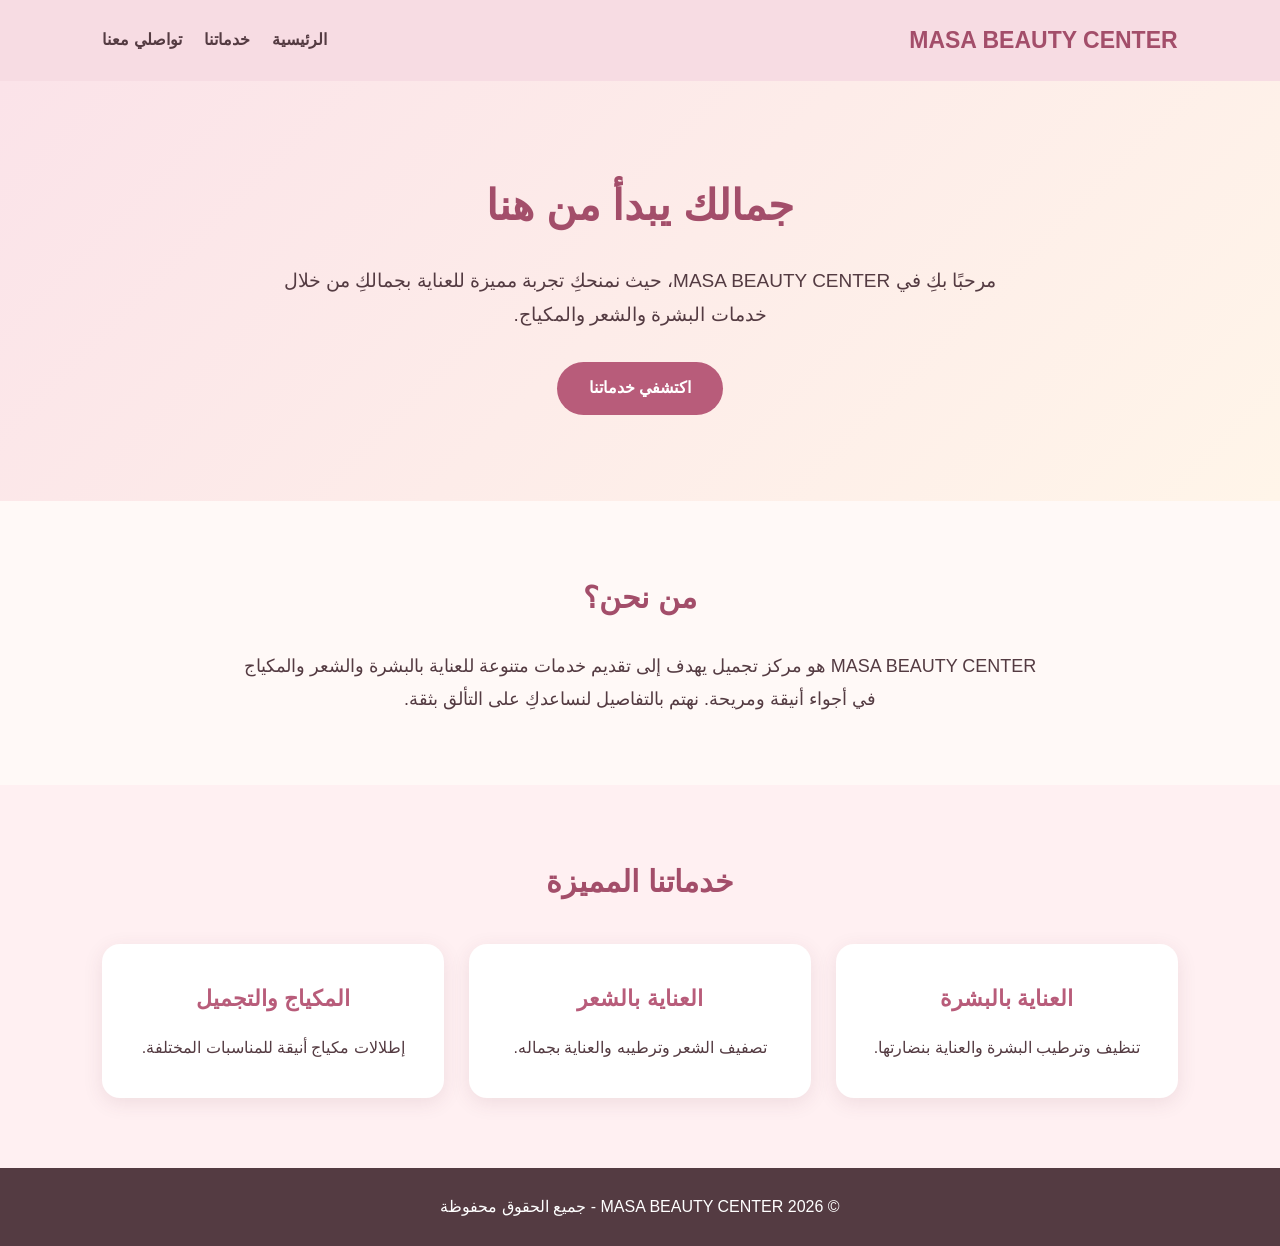
<file: index.html>
<!DOCTYPE html>
<html lang="ar" dir="rtl">
<head>
    <meta charset="UTF-8">
    <meta name="viewport" content="width=device-width, initial-scale=1.0">
    <title>MASA BEAUTY CENTER | الرئيسية</title>
    <link rel="stylesheet" href="style.css">
</head>
<body>

    <header>
        <nav class="navbar">
            <h1 class="logo">MASA BEAUTY CENTER</h1>
            <div class="nav-links">
                <a href="index.html">الرئيسية</a>
                <a href="services.html">خدماتنا</a>
                <a href="contact.html">تواصلي معنا</a>
            </div>
        </nav>
    </header>

    <main>
        <section class="hero">
            <div class="hero-content">
                <h2>جمالك يبدأ من هنا</h2>
                <p>
                    مرحبًا بكِ في MASA BEAUTY CENTER،
                    حيث نمنحكِ تجربة مميزة للعناية بجمالكِ
                    من خلال خدمات البشرة والشعر والمكياج.
                </p>
                <a href="services.html" class="btn">
                    اكتشفي خدماتنا
                </a>
            </div>
        </section>

        <section class="about">
            <h2>من نحن؟</h2>
            <p>
                MASA BEAUTY CENTER هو مركز تجميل
                يهدف إلى تقديم خدمات متنوعة للعناية بالبشرة
                والشعر والمكياج في أجواء أنيقة ومريحة.
                نهتم بالتفاصيل لنساعدكِ على التألق بثقة.
            </p>
        </section>

        <section class="home-services">
            <h2>خدماتنا المميزة</h2>

            <div class="service-cards">
                <div class="service-card">
                    <h3>العناية بالبشرة</h3>
                    <p>تنظيف وترطيب البشرة والعناية بنضارتها.</p>
                </div>

                <div class="service-card">
                    <h3>العناية بالشعر</h3>
                    <p>تصفيف الشعر وترطيبه والعناية بجماله.</p>
                </div>

                <div class="service-card">
                    <h3>المكياج والتجميل</h3>
                    <p>إطلالات مكياج أنيقة للمناسبات المختلفة.</p>
                </div>
            </div>
        </section>
    </main>

    <footer>
        <p>© 2026 MASA BEAUTY CENTER - جميع الحقوق محفوظة</p>
    </footer>

</body>
</html>
</file>
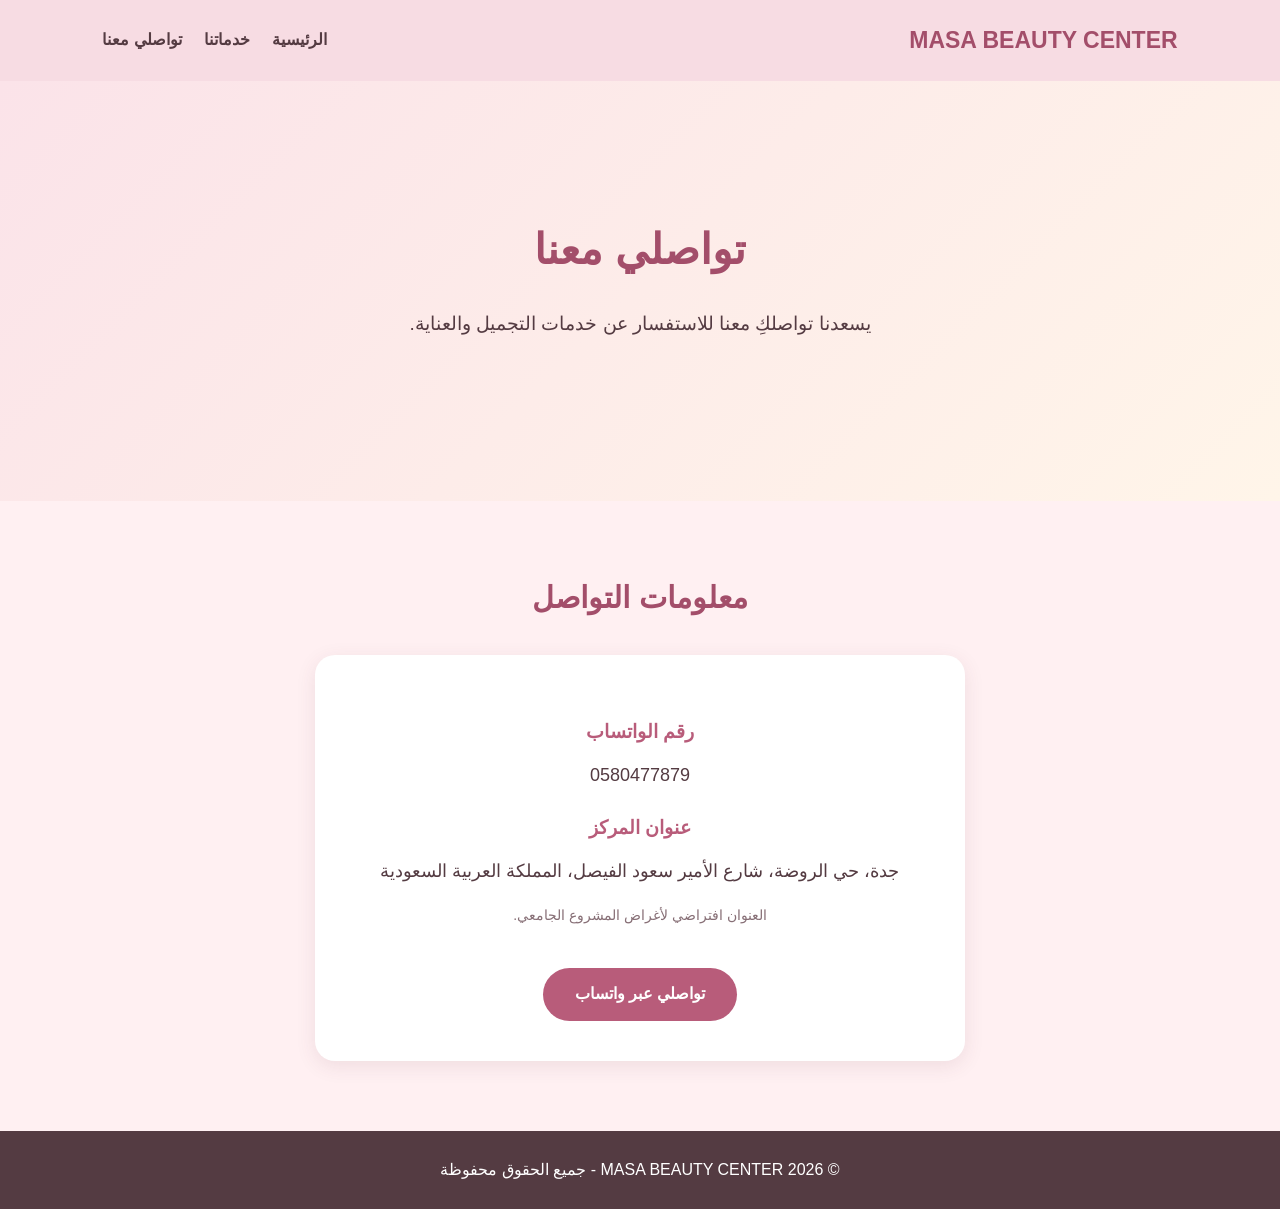
<file: contact.html>
<!DOCTYPE html>
<html lang="ar" dir="rtl">
<head>
    <meta charset="UTF-8">
    <meta name="viewport" content="width=device-width, initial-scale=1.0">
    <title>تواصلي معنا | MASA BEAUTY CENTER</title>
    <link rel="stylesheet" href="style.css">
</head>
<body>

    <header>
        <nav class="navbar">
            <h1 class="logo">MASA BEAUTY CENTER</h1>
            <div class="nav-links">
                <a href="index.html">الرئيسية</a>
                <a href="services.html">خدماتنا</a>
                <a href="contact.html">تواصلي معنا</a>
            </div>
        </nav>
    </header>

    <main>
        <section class="hero">
            <div class="hero-content">
                <h2>تواصلي معنا</h2>
                <p>
                    يسعدنا تواصلكِ معنا للاستفسار
                    عن خدمات التجميل والعناية.
                </p>
            </div>
        </section>

        <section class="contact-section">
            <h2>معلومات التواصل</h2>

            <div class="contact-card">
                <h3>رقم الواتساب</h3>
                <p>0580477879</p>

                <h3>عنوان المركز</h3>
                <p>
                    جدة، حي الروضة، شارع الأمير سعود الفيصل،
                    المملكة العربية السعودية
                </p>
                <p class="demo-note">
                    العنوان افتراضي لأغراض المشروع الجامعي.
                </p>

                <a
                    href="https://wa.me/966580477879"
                    target="_blank"
                    rel="noopener noreferrer"
                    class="btn">
                    تواصلي عبر واتساب
                </a>
            </div>
        </section>
    </main>

    <footer>
        <p>© 2026 MASA BEAUTY CENTER - جميع الحقوق محفوظة</p>
    </footer>

</body>
</html>
</file>
<file: style.css>
/* إعدادات عامة */
* {
    margin: 0;
    padding: 0;
    box-sizing: border-box;
}

body {
    font-family: Tahoma, Arial, sans-serif;
    background-color: #fff9f7;
    color: #543b42;
    line-height: 1.8;
}

/* شريط التنقل */
.navbar {
    background-color: #f7dce3;
    padding: 20px 8%;
    display: flex;
    justify-content: space-between;
    align-items: center;
    flex-wrap: wrap;
    gap: 15px;
}

.logo {
    color: #a34e6a;
    font-size: 23px;
}

.nav-links {
    display: flex;
    gap: 22px;
    flex-wrap: wrap;
}

.nav-links a {
    color: #543b42;
    text-decoration: none;
    font-weight: bold;
}

.nav-links a:hover {
    color: #b85c7a;
}

/* القسم الرئيسي */
.hero {
    background: linear-gradient(135deg, #fbe3e9, #fff5e9);
    min-height: 420px;
    display: flex;
    justify-content: center;
    align-items: center;
    text-align: center;
    padding: 70px 20px;
}

.hero-content {
    max-width: 750px;
}

.hero h2 {
    color: #a34e6a;
    font-size: 42px;
    margin-bottom: 20px;
}

.hero p {
    font-size: 19px;
    margin-bottom: 30px;
}

/* الأزرار */
.btn {
    display: inline-block;
    background-color: #b85c7a;
    color: white;
    padding: 12px 32px;
    border-radius: 30px;
    text-decoration: none;
    font-weight: bold;
    transition: 0.3s;
}

.btn:hover {
    background-color: #93435f;
    transform: translateY(-3px);
}

/* من نحن */
.about {
    padding: 70px 10%;
    text-align: center;
}

.about h2,
.home-services h2 {
    color: #a34e6a;
    font-size: 30px;
    margin-bottom: 25px;
}

.about p {
    max-width: 800px;
    margin: auto;
    font-size: 18px;
}

/* الخدمات */
.home-services {
    background-color: #fff0f2;
    padding: 70px 8%;
    text-align: center;
}

.service-cards {
    display: grid;
    grid-template-columns: repeat(3, 1fr);
    gap: 25px;
    margin-top: 35px;
}

.service-card {
    background-color: white;
    padding: 35px 25px;
    border-radius: 18px;
    box-shadow: 0 5px 20px rgba(100, 50, 70, 0.1);
    transition: 0.3s;
}

.service-card:hover {
    transform: translateY(-8px);
}

.service-card h3 {
    color: #b85c7a;
    margin-bottom: 15px;
    font-size: 22px;
}

/* تذييل الموقع */
footer {
    background-color: #543b42;
    color: white;
    text-align: center;
    padding: 25px 15px;
}

/* تصميم مناسب للجوال */
@media (max-width: 768px) {
    .navbar {
        flex-direction: column;
        text-align: center;
    }

    .nav-links {
        justify-content: center;
    }

    .hero h2 {
        font-size: 30px;
    }

    .hero p {
        font-size: 16px;
    }

    .service-cards {
        grid-template-columns: 1fr;
    }

    .about,
    .home-services {
        padding: 45px 6%;
    }
}

/* صور صفحة الخدمات */
.service-image {
    width: 100%;
    height: 230px;
    object-fit: cover;
    border-radius: 12px;
    margin-bottom: 20px;
}

/* صفحة التواصل */
.contact-section {
    padding: 70px 8%;
    text-align: center;
    background-color: #fff0f2;
}

.contact-section h2 {
    color: #a34e6a;
    font-size: 30px;
    margin-bottom: 30px;
}

.contact-card {
    background-color: white;
    max-width: 650px;
    margin: auto;
    padding: 40px 25px;
    border-radius: 20px;
    box-shadow: 0 5px 20px rgba(100, 50, 70, 0.1);
}

.contact-card h3 {
    color: #b85c7a;
    margin: 20px 0 10px;
}

.contact-card p {
    margin-bottom: 15px;
    font-size: 18px;
}

.contact-card .btn {
    margin-top: 25px;
}

.demo-note {
    font-size: 14px !important;
    color: #876f76;
}
</file>
